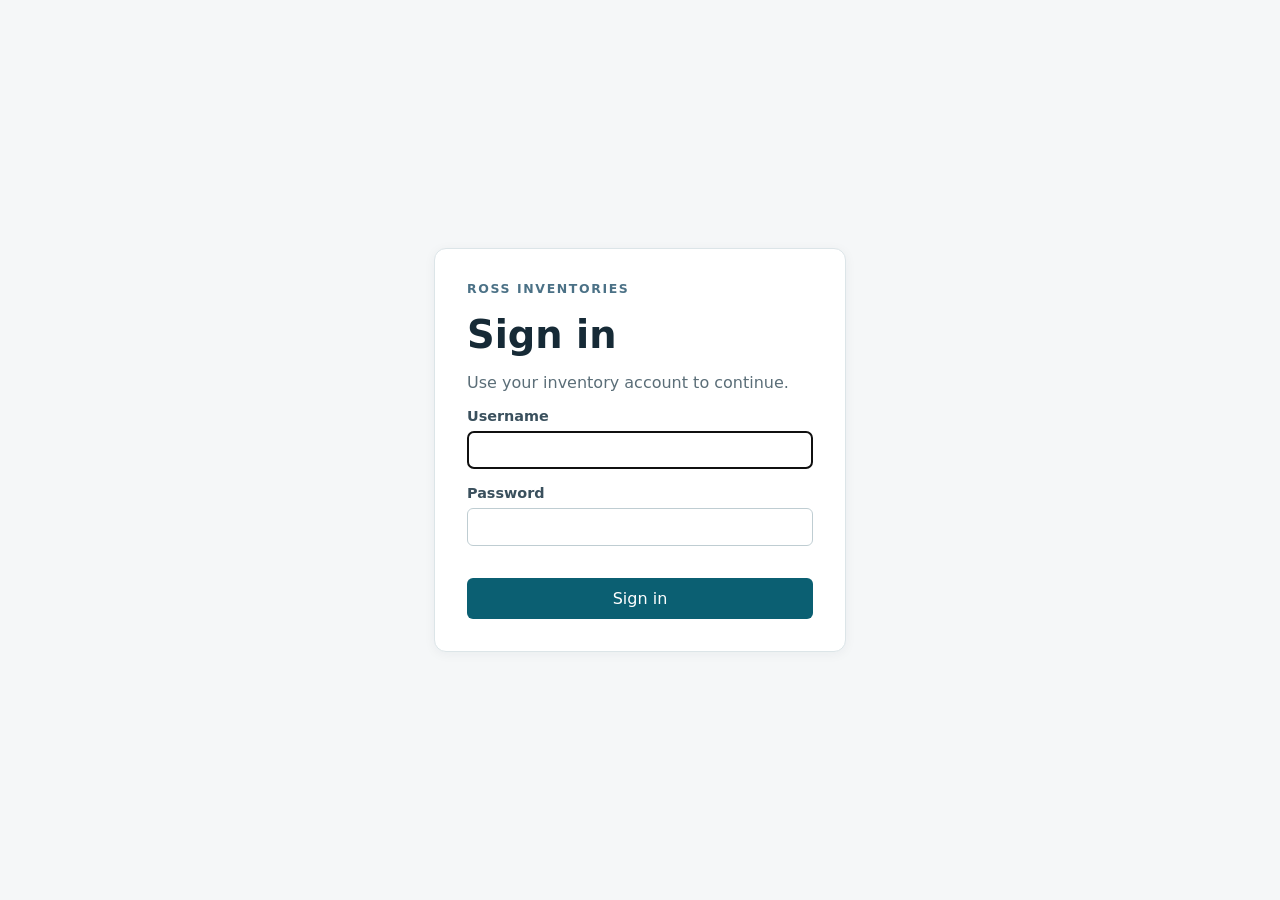
<file: public/login.html>
<!doctype html>
<html lang="en">
  <head>
    <meta charset="utf-8">
    <meta name="viewport" content="width=device-width, initial-scale=1">
    <title>Sign in · Ross Inventory Entry</title>
    <link rel="stylesheet" href="styles.css">
    <link rel="stylesheet" href="login.css">
  </head>
  <body class="login-page">
    <main class="login-main">
      <form id="login-form" class="login-card">
        <p class="eyebrow">ROSS INVENTORIES</p>
        <h1>Sign in</h1>
        <p>Use your inventory account to continue.</p>
        <label>Username <input name="username" autocomplete="username" required autofocus></label>
        <label>Password <input name="password" type="password" autocomplete="current-password" required></label>
        <p id="login-error" class="error" role="alert"></p>
        <button type="submit">Sign in</button>
      </form>
    </main>
    <script>
      const loginForm = document.querySelector('#login-form');
      loginForm.querySelector('[name="password"]').addEventListener('keydown', event => {
        if (event.key !== 'Enter') return;
        event.preventDefault();
        loginForm.requestSubmit();
      });
      loginForm.addEventListener('submit', async event => {
        event.preventDefault();
        const error = document.querySelector('#login-error');
        error.textContent = '';
        const response = await fetch('/api/login', {method: 'POST', headers: {'Content-Type': 'application/json'}, body: JSON.stringify(Object.fromEntries(new FormData(event.currentTarget)))});
        const data = await response.json();
        if (!response.ok) { error.textContent = data.error || 'Could not sign in.'; return; }
        window.location.assign('/');
      });
    </script>
  </body>
</html>
</file>
<file: public/styles.css>
:root{font-family:ui-sans-serif,system-ui,sans-serif;color:#162a36;background:#f5f7f8}*{box-sizing:border-box}body{margin:0}main{max-width:900px;margin:0 auto;padding:56px 24px 80px}header{margin-bottom:32px}.eyebrow{color:#4b7186;font-size:.78rem;font-weight:800;letter-spacing:.13em;margin:0}h1{font-size:2.4rem;margin:.35rem 0}.lede{color:#5b6e78;margin:0}nav{display:flex;gap:8px;flex-wrap:wrap;border-bottom:1px solid #d7e0e4;margin-bottom:24px}button{border:0;border-radius:6px;background:#0b5f72;color:white;padding:11px 17px;font-weight:700;font:inherit;cursor:pointer}button:hover{background:#084c5b}button:disabled{opacity:.6;cursor:wait}nav button{border-radius:6px 6px 0 0;background:transparent;color:#536671}nav button.active{background:#d9eef1;color:#0b5363}.form-card{display:none;background:white;border:1px solid #dce5e8;border-radius:12px;padding:28px;box-shadow:0 2px 12px #18303b0d}.form-card.active{display:block}h2{margin-top:0;font-size:1.35rem}.grid{display:grid;grid-template-columns:repeat(2,minmax(0,1fr));gap:18px;margin-bottom:25px}label{display:grid;gap:7px;font-size:.9rem;font-weight:700;color:#3a505d}.full{grid-column:1/-1}input,select,textarea{width:100%;font:inherit;padding:10px;border:1px solid #bfcdd2;border-radius:6px;background:#fff;color:#162a36}textarea{resize:vertical}#notice{min-height:24px;font-weight:600}.success{color:#12633e}.error{color:#a42c2c}.records-heading{display:flex;justify-content:space-between;gap:20px;align-items:start}.records-heading p,.privacy-note{color:#5b6e78;margin:.2rem 0 1rem}.privacy-note{font-size:.9rem}details{border-top:1px solid #dce5e8;padding:16px 0}summary{cursor:pointer;font-weight:800;font-size:1.05rem}summary span{display:inline-block;background:#d9eef1;color:#0b5363;border-radius:99px;font-size:.75rem;padding:2px 8px;margin-left:6px}.table-wrap{overflow:auto;margin-top:12px}table{border-collapse:collapse;width:100%;font-size:.88rem;white-space:nowrap}th,td{border:1px solid #dce5e8;padding:9px;text-align:left;vertical-align:top}th{background:#edf4f6;color:#314a57}td{white-space:normal;min-width:80px}.empty{color:#5b6e78}@media(max-width:600px){main{padding:32px 16px}.grid{grid-template-columns:1fr}.records-heading{display:block}.records-heading button{margin-top:8px}h1{font-size:2rem}}
</file>
<file: public/login.css>
.login-page{display:grid;min-height:100vh;place-items:center}.login-main{width:min(100%,460px);margin:0;padding:24px}.login-card{display:grid;gap:16px;background:#fff;border:1px solid #dce5e8;border-radius:12px;padding:32px;box-shadow:0 2px 12px #18303b0d}.login-card h1{margin:0}.login-card p{margin:0;color:#5b6e78}.login-card .eyebrow{color:#4b7186}.logout{position:absolute;right:24px;top:24px;background:#536671;font-size:.85rem;padding:8px 12px}@media(max-width:600px){.logout{position:static;margin-top:14px}}
</file>
